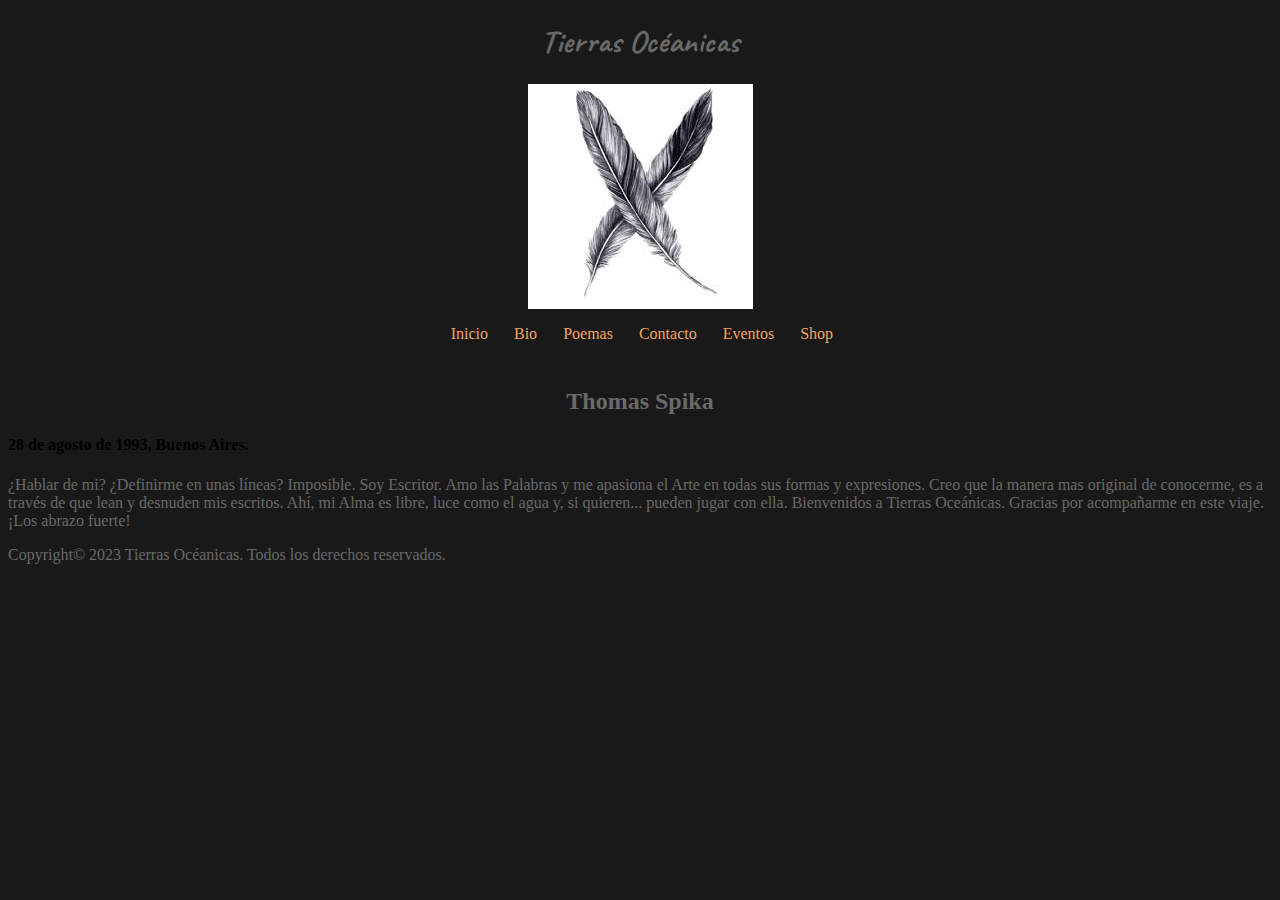
<file: pages/bio.html>
<!DOCTYPE html>
<html lang="en">
<head>
    <meta charset="UTF-8">
    <meta name="viewport" content="width=device-width, initial-scale=1.0">
    <!-- Link CSS -->
    <link rel="stylesheet" href="../styles/styles.css">
    <link rel="preconnect" href="https://fonts.googleapis.com">
    <!-- Fonts Google -->
    <link rel="preconnect" href="https://fonts.gstatic.com" crossorigin>
    <link href="https://fonts.googleapis.com/css2?family=Caveat&display=swap" rel="stylesheet">
    
    <title>Bio</title>
</head>
<body>
    <header>
        <h1>Tierras Océanicas</h1>
        <img class="plumas" src="../img/Plumas.jpg" alt="Imagen de Plumas">
    </header>
   
    <main>
        <nav> 
            <ul class="nav">
                <li class="list-item"> 
                    <a href="../index.html">Inicio</a>
                </li>
                <li class="list-item"> 
                    <a href="bio.html">Bio</a>
                </li>
                <li class="list-item"> 
                    <a href="poemas.html">Poemas</a>
                </li>
                <li class="list-item"> 
                    <a href="contacto.html">Contacto</a>
                </li>
                <li class="list-item">
                    <a href="eventos.html">Eventos</a>
                <li class="list-item"> 
                    <a href="shop.html">Shop</a>    
                </li>
            </ul>
        </nav>
        <Article class="Bio">
            <h2>Thomas Spika</h2>
            <h4>28 de agosto de 1993, Buenos Aires.</h4>
            <p>
                ¿Hablar de mi? ¿Definirme en unas líneas?
                Imposible.
                Soy Escritor. Amo las Palabras y me apasiona el Arte en todas sus formas y expresiones.
                Creo que la manera mas original de conocerme, es a través de que lean y desnuden mis escritos. Ahí, mi Alma es libre, luce como el agua y, si quieren... pueden jugar con ella.
                Bienvenidos a Tierras Oceánicas.
                Gracias por acompañarme en este viaje.
                ¡Los abrazo fuerte! 
            </p>
        </Article>    
    </main>
    <footer>
        <p> Copyright&copy; 2023 Tierras Océanicas. Todos los derechos reservados.</p>
    </footer>

</body>
</html>
</file>
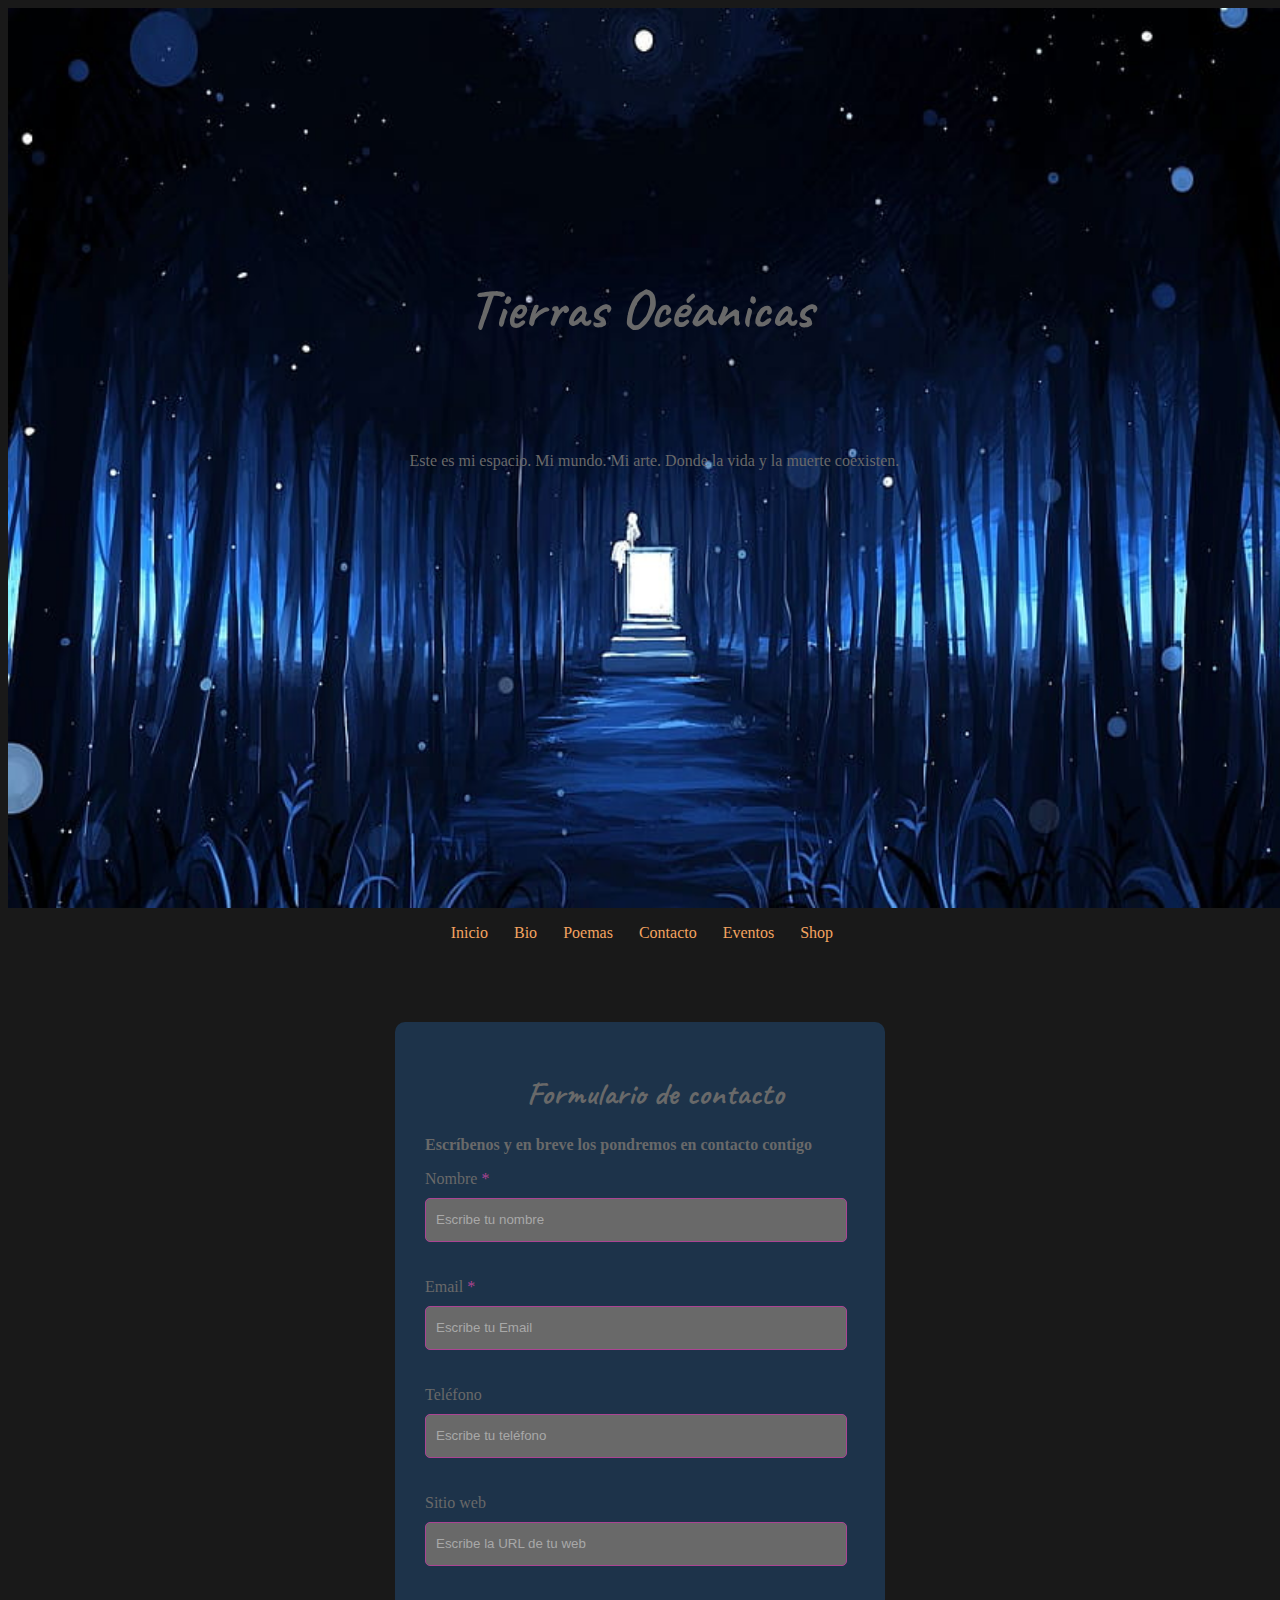
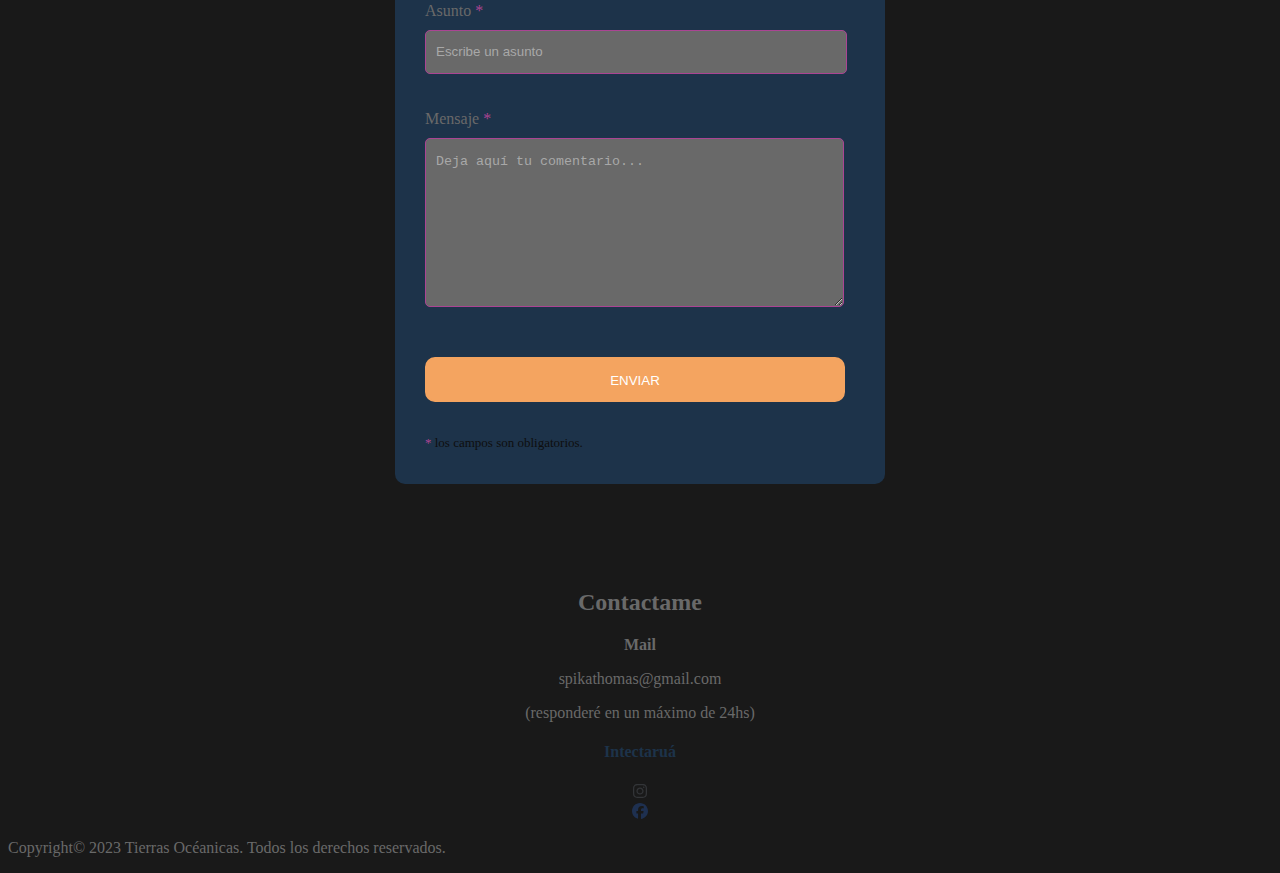
<file: pages/contacto.html>
<!DOCTYPE html>
<html lang="en">
<head>
    <meta charset="UTF-8">
    <meta name="viewport" content="width=device-width, initial-scale=1.0">
    <!-- Link CSS -->
    <link rel="stylesheet" href="../styles/styles.css">
    <link rel="preconnect" href="https://fonts.googleapis.com">
    <!-- Fonts Google -->
    <link rel="preconnect" href="https://fonts.gstatic.com" crossorigin>
    <link href="https://fonts.googleapis.com/css2?family=Caveat&display=swap" rel="stylesheet">
    
    <title>Contacto</title>
</head>
<body>
    <header>
        <section class="to">
            <img src="../img/Tierras Oceanicas2.jpg" alt="fondo de pantalla">
            <h1>Tierras Océanicas</h1>
            <p>Este es mi espacio. Mi mundo. Mi arte. Donde la vida y la muerte coexisten.</p>
        <nav> 
            <ul class="nav">
                <li class="list-item"> 
                    <a href="../index.html">Inicio</a>
                </li>   
                <li class="list-item"> 
                    <a href="bio.html">Bio</a>
                </li>
                <li class="list-item"> 
                    <a href="poemas.html">Poemas</a>
                </li>
                <li class="list-item"> 
                    <a href="contacto.html">Contacto</a>
                </li>
                <li class="list-item">
                    <a href="eventos.html">Eventos</a>
                </li>
                <li class="list-item"> 
                    <a href="shop.html">Shop</a>
                </li>
            </ul>
        </nav>
        </section>
    </header>

    <main>
        <div class="contact_form">

            <div class="formulario">			
                
                <h1>Formulario de contacto</h1>
                
                <h3>Escríbenos y en breve los pondremos en contacto contigo</h3>
    
    
                <form action="submeter-formulario.php" method="post">				
                    <p>
                         <label for="nombre" class="colocar_nombre">Nombre
                            <span class="obligatorio">*</span>
                        </label>
                            <input type="text" name="introducir_nombre" id="nombre" required="obligatorio" placeholder="Escribe tu nombre">
                    </p>
                                
                    <p>
                        <label for="email" class="colocar_email">Email
                            <span class="obligatorio">*</span>
                        </label>
                            <input type="email" name="introducir_email" id="email" required="obligatorio" placeholder="Escribe tu Email">
                    </p>
                            
                    <p>
                        <label for="telefone" class="colocar_telefono">Teléfono</label>
                            <input type="tel" name="introducir_telefono" id="telefono" placeholder="Escribe tu teléfono">
                    </p>		
                                
                    <p>
                        <label for="website" class="colocar_website">Sitio web</label>
                            <input type="url" name="introducir_website" id="website" placeholder="Escribe la URL de tu web">
                    </p>		
                                
                    <p>
                        <label for="asunto" class="colocar_asunto">Asunto
                            <span class="obligatorio">*</span>
                        </label>
                            <input type="text" name="introducir_asunto" id="assunto" required="obligatorio" placeholder="Escribe un asunto">
                    </p>		
                                
                    <p>
                        <label for="mensaje" class="colocar_mensaje">Mensaje
                            <span class="obligatorio">*</span>
                        </label>                     
                            <textarea name="introducir_mensaje" class="texto_mensaje" id="mensaje" required="obligatorio" placeholder="Deja aquí tu comentario..."></textarea> 
                    </p>	  								
                                
                    <button type="submit" name="enviar_formulario" id="enviar"><p>Enviar</p></button>
                        <p class="aviso">
                            <span class="obligatorio"> * </span>los campos son obligatorios.
                        </p>					
                </form>
            </div>	
        </div>
    </main>

    <footer>
        <h2>Contactame</h2>
            <div class="contacto">
                <h3>Mail</h3>
                <p>spikathomas@gmail.com</p>
                <p>(responderé en un máximo de 24hs)</p>
            </div>
        
            <div class="contact">
                <h4>Intectaruá</h4>
                <a href="www.instagram.com">
                    <img src="../logos/Logo-Instagram.svg" alt="Instagram">
                </a>    
                <a href="www.facebook.com">
                    <img src="../logos/Logo-Facebook.svg" alt="Facebook">
                </a>     
                <p> Copyright&copy; 2023 Tierras Océanicas. Todos los derechos reservados.</p>
            </div>
    </footer>
    
</body>
</html>
</file>
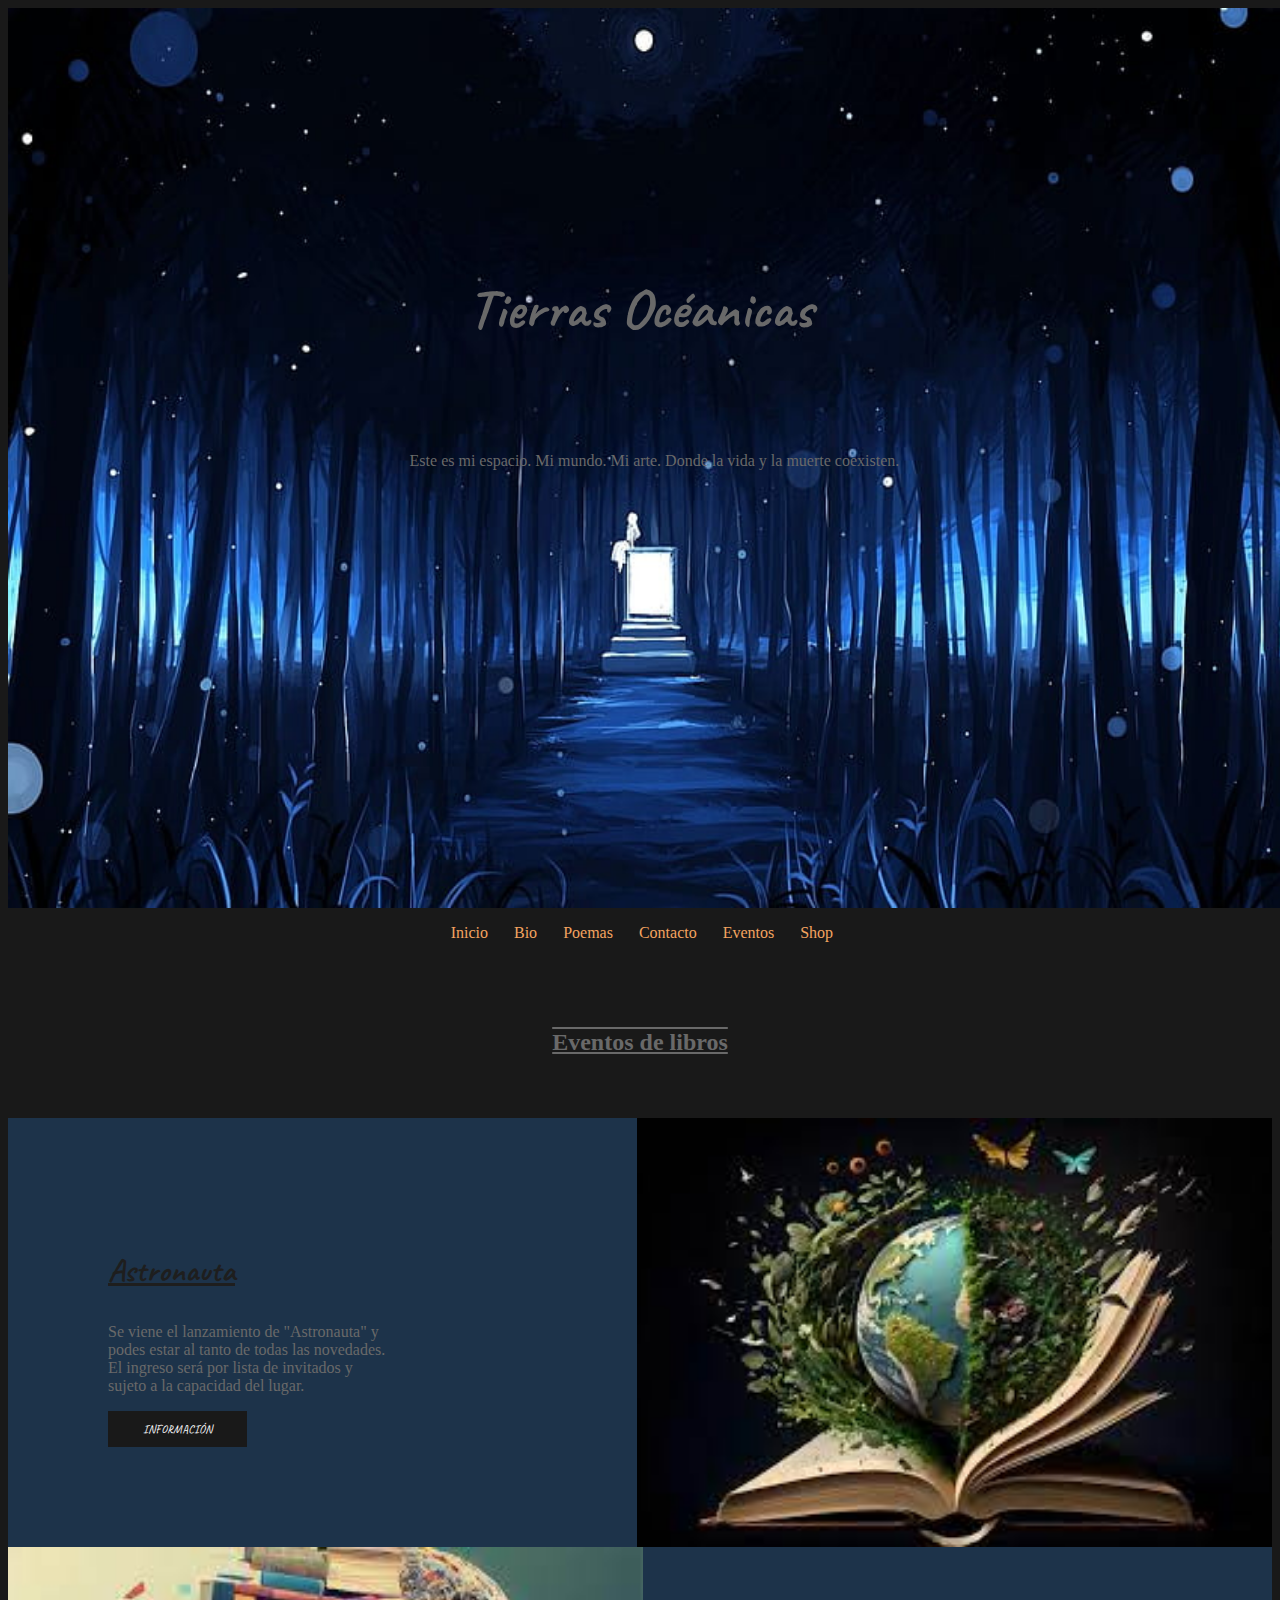
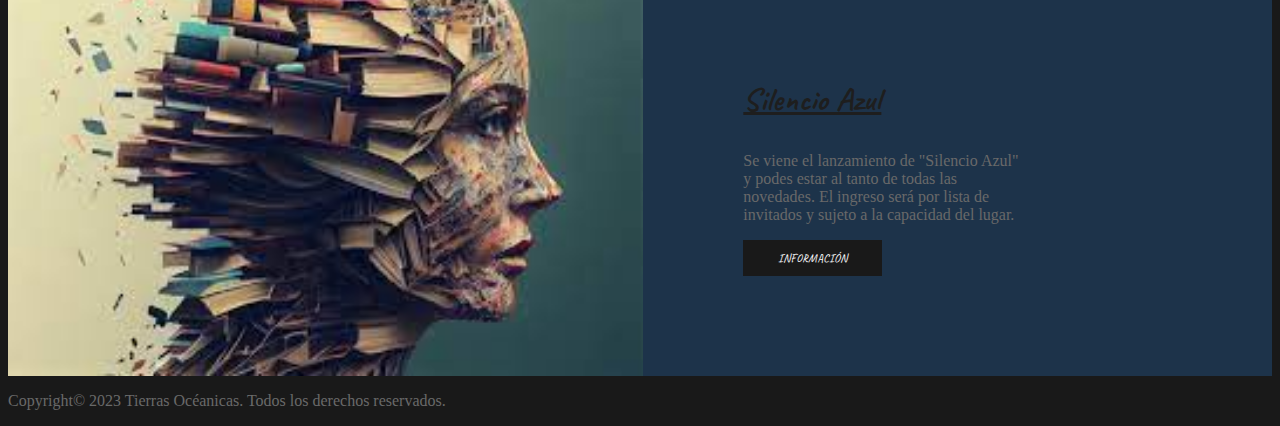
<file: pages/eventos.html>
<!DOCTYPE html>
<html lang="en">
<head>
    <meta charset="UTF-8">
    <meta name="viewport" content="width=device-width, initial-scale=1.0">
    <!-- Link CSS -->
    <link rel="stylesheet" href="../styles/styles.css">
    <link rel="preconnect" href="https://fonts.googleapis.com">
    <!-- Fonts Google -->
    <link rel="preconnect" href="https://fonts.gstatic.com" crossorigin>
    <link href="https://fonts.googleapis.com/css2?family=Caveat&display=swap" rel="stylesheet">
    
    <title>Eventos</title>
</head>
<body>
    <header>
        <section class="to">
            
            <img src="../img/Tierras Oceanicas2.jpg" alt="fondo de pantalla">
            
            <h1>Tierras Océanicas</h1>
            
            <p>Este es mi espacio. Mi mundo. Mi arte. Donde la vida y la muerte coexisten.</p>
        
            <nav> 
                <ul class="nav">
                    <li class="list-item"> 
                        <a href="../index.html">Inicio</a>
                    </li>
                    <li class="list-item"> 
                        <a href="bio.html">Bio</a>
                    </li>
                    <li class="list-item"> 
                        <a href="poemas.html">Poemas</a>
                    </li>
                    <li class="list-item"> 
                        <a href="contacto.html">Contacto</a>
                    </li>
                    <li class="list-item">
                        <a href="eventos.html">Eventos</a>
                    </li>
                    <li class="list-item"> 
                        <a href="shop.html">Shop</a>
                    </li>
                </ul>
            </nav>
        </section>
    </header>

    <main>
        <h3 class="evento-1">Eventos de libros</h3>

        <section class="general">

            <div class="general-1">
    
                <h3>Astronauta</h3>
                <p>
                    Se viene el lanzamiento de "Astronauta" y podes estar al tanto de todas las novedades. El ingreso será por lista de invitados y sujeto a la capacidad del lugar.
                </p>
                <a href="#" class="btn-1">Información</a>
            </div>
            <div class="general-2"></div>
        </section>
    
        <section class="general">
    
            <div class="general-3"></div>
    
            <div class="general-1">

                <h3>Silencio Azul</h3>
                <p>
                    Se viene el lanzamiento de "Silencio Azul" y podes estar al tanto de todas las novedades. El ingreso será por lista de invitados y sujeto a la capacidad del lugar.
                </p>
                <a href="#" class="btn-1">Información</a>
            </div>
        </section>

    </main>

    <footer>
        <p> Copyright&copy; 2023 Tierras Océanicas. Todos los derechos reservados.</p>  
    </footer>

</body>
</html>
</file>
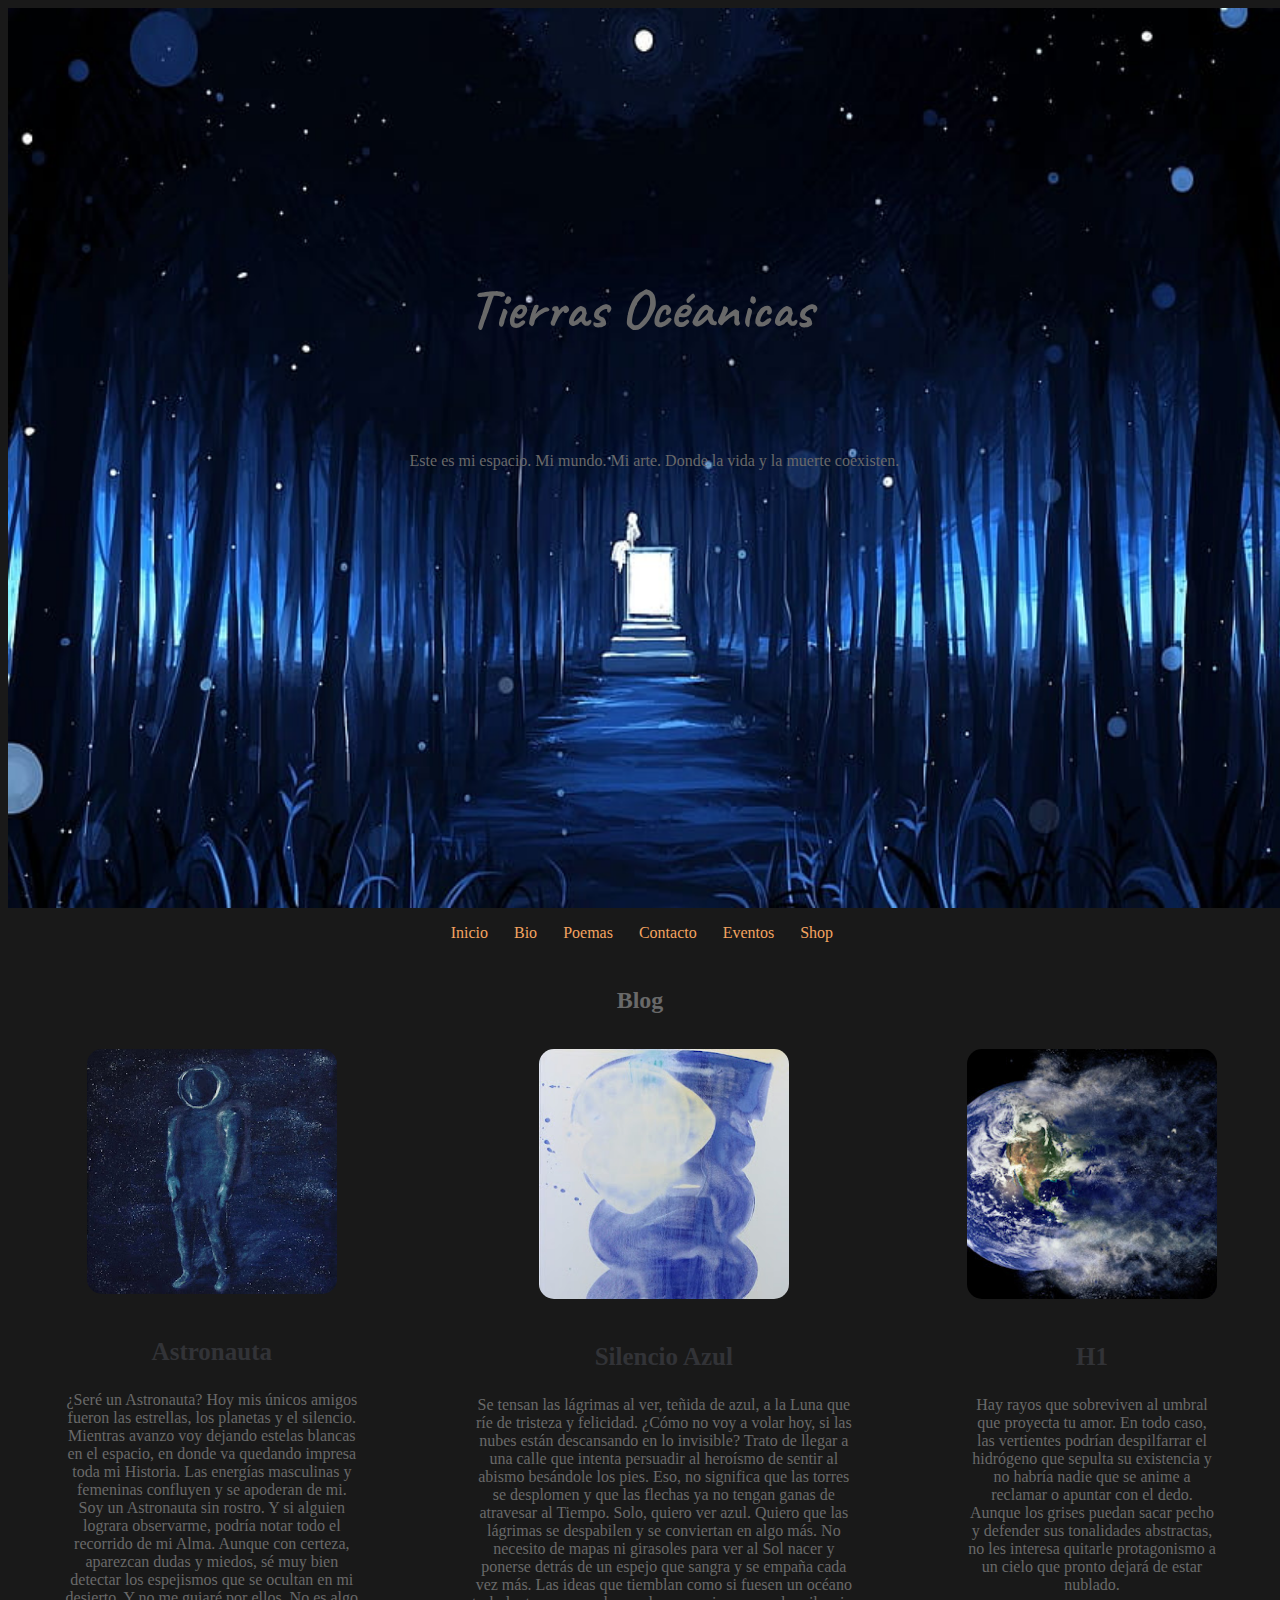
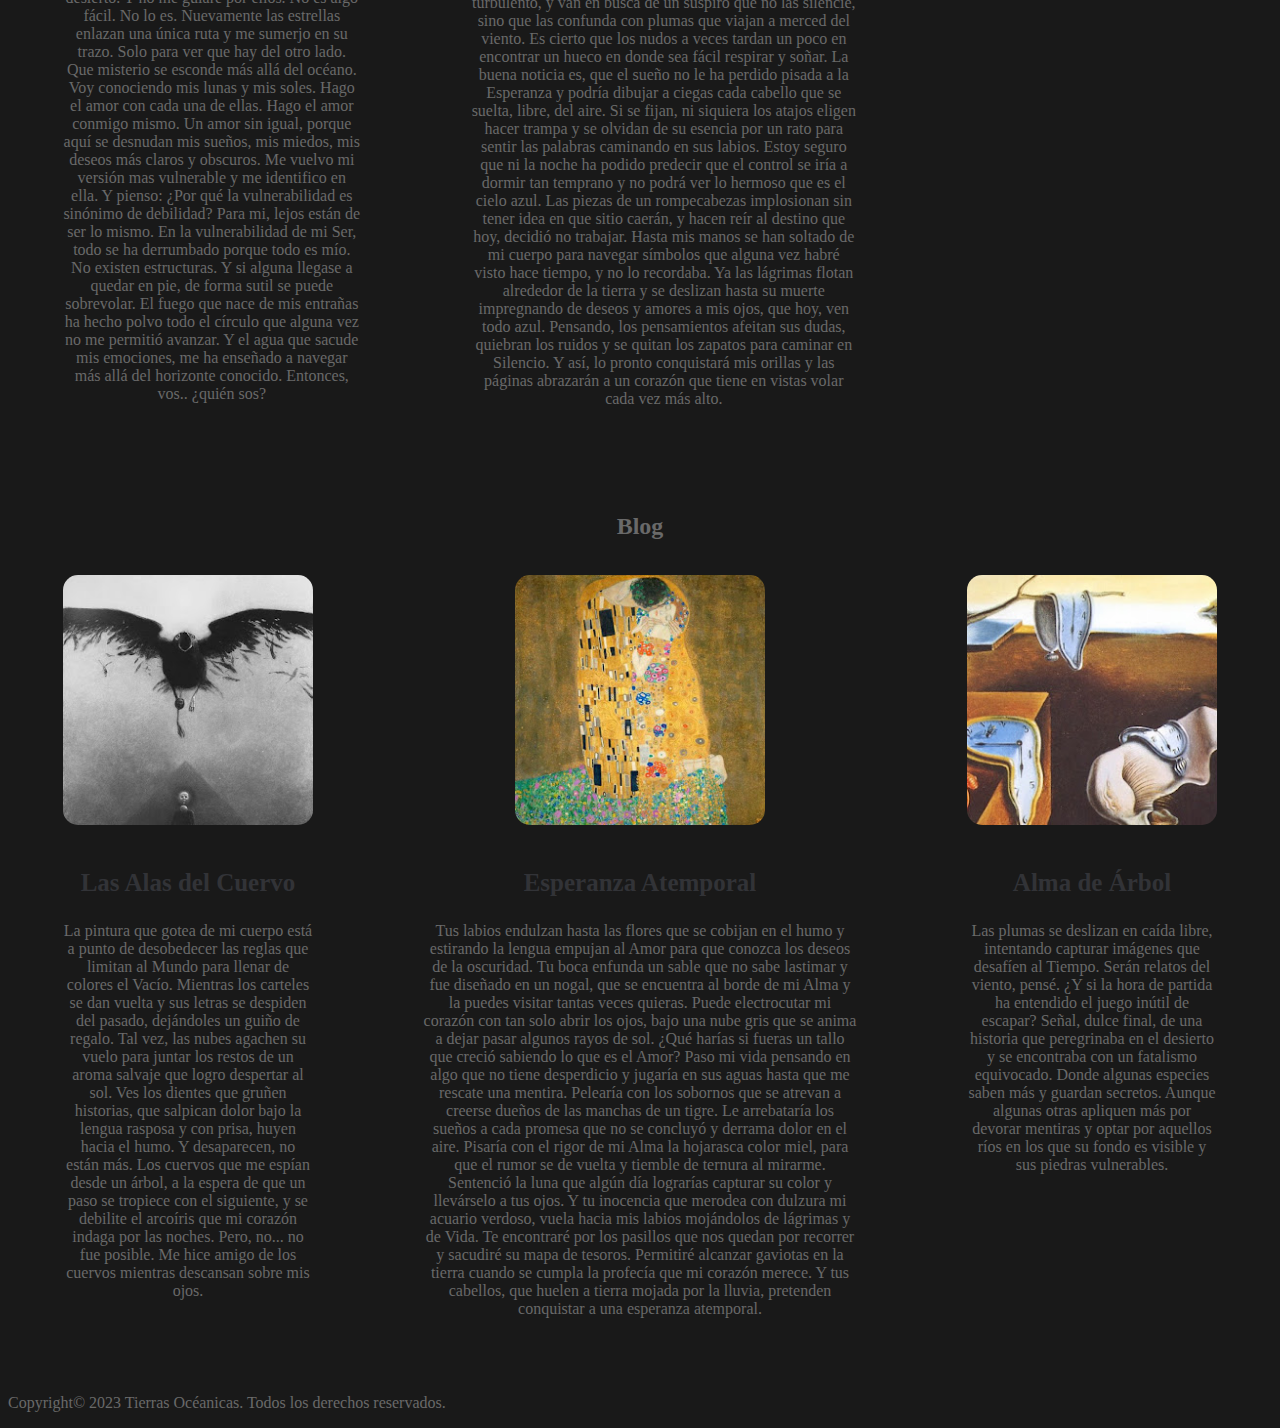
<file: pages/poemas.html>
<!DOCTYPE html>
<html lang="en">
<head>
    <meta charset="UTF-8">
    <meta name="viewport" content="width=device-width, initial-scale=1.0">
    <!-- Link CSS -->
    <link rel="stylesheet" href="../styles/styles.css">
    <link rel="preconnect" href="https://fonts.googleapis.com">
    <!-- Fonts Google -->
    <link rel="preconnect" href="https://fonts.gstatic.com" crossorigin>
    <link href="https://fonts.googleapis.com/css2?family=Caveat&display=swap" rel="stylesheet">
    
    <title>Poemas</title>
</head>
<body>
    <header>
        <section class="to">
            <img src="../img/Tierras Oceanicas2.jpg" alt="Plumas, libros y rosas">
            <h1>Tierras Océanicas</h1>
            <p>Este es mi espacio. Mi mundo. Mi arte. Donde la vida y la muerte coexisten.</p>
        </section>
    </header>

    <main>
        <nav> 
            <ul class="nav">
                <li class="list-item"> 
                    <a href="../index.html">Inicio</a>
                </li>
                <li class="list-item"> 
                    <a href="bio.html">Bio</a>
                </li>
                <li class="list-item"> 
                    <a href="poemas.html">Poemas</a>
                </li>
                <li class="list-item"> 
                    <a href="contacto.html">Contacto</a>
                </li>
                <li class="list-item">
                    <a href="eventos.html">Eventos</a>
                </li>
                <li class="list-item"> 
                    <a href="shop.html">Shop</a>
                </li>
            </ul>
        </nav>
        
        <section class="blog container">

            <h2>Blog</h2>
    
            <div class="blog-content">
                <div class="poema-1">
                    <img src="../img/Astronauta.jpg" alt="Astronauta en el espacio sintiendo libertad">
                    <h3>Astronauta</h3>
                    <p>
                        ¿Seré un Astronauta?

                        Hoy mis únicos amigos fueron las estrellas, los planetas y el silencio.

                        Mientras avanzo voy dejando estelas blancas en el espacio, en donde va quedando impresa toda mi Historia.

                        Las energías masculinas y femeninas confluyen y se apoderan de mi. 

                        Soy un Astronauta sin rostro.

                        Y si alguien lograra observarme, podría notar todo el recorrido de mi Alma.

                        Aunque con certeza, aparezcan dudas y miedos, sé muy bien detectar los espejismos que se ocultan en mi desierto. Y no me guiaré por ellos. 

                        No es algo fácil. No lo es.

                        Nuevamente las estrellas enlazan una única ruta y me sumerjo en su trazo. Solo para ver que hay del otro lado. Que misterio se esconde más allá del océano.

                        Voy conociendo mis lunas y mis soles. Hago el amor con cada una de ellas. Hago el amor conmigo mismo.

                        Un amor sin igual, porque aquí se desnudan mis sueños, mis miedos, mis deseos más claros y obscuros.

                        Me vuelvo mi versión mas vulnerable y me identifico en ella. 

                        Y pienso: ¿Por qué la vulnerabilidad es sinónimo de debilidad?  Para mi, lejos están de ser lo mismo.

                        En la vulnerabilidad de mi Ser, todo se ha derrumbado porque todo es mío.

                        No existen estructuras. Y si alguna llegase a quedar en pie, de forma sutil se puede sobrevolar.

                        El fuego que nace de mis entrañas ha hecho polvo todo el círculo que alguna vez no me permitió avanzar.

                        Y el agua que sacude mis emociones, me ha enseñado a navegar más allá del horizonte conocido.

                        Entonces, vos.. ¿quién sos?
                    </p>
                </div>
    
                <div class="poema-1">
                    <img src="../img/silencio-azul.jpg" alt="Pintura de colores frios">
                    <h3>Silencio Azul</h3>
                    <p>
                        Se tensan las lágrimas al ver, teñida de azul, a la Luna que ríe de tristeza y felicidad.

                        ¿Cómo no voy a volar hoy, si las nubes están descansando en lo invisible?

                        Trato de llegar a una calle que intenta persuadir al heroísmo de sentir al abismo besándole los pies.

                        Eso, no significa que las torres se desplomen y que las flechas ya no tengan ganas de atravesar al Tiempo.

                        Solo, quiero ver azul.

                        Quiero que las lágrimas se despabilen y se conviertan en algo más.

                        No necesito de mapas ni girasoles para ver al Sol nacer y ponerse detrás de un espejo que sangra y se empaña cada vez más.

                        Las ideas que tiemblan como si fuesen un océano turbulento, y van en busca de un suspiro que no las silencie, sino que las confunda con plumas que viajan a merced del viento.

                        Es cierto que los nudos a veces tardan un poco en encontrar un hueco en donde sea fácil respirar y soñar.

                        La buena noticia es, que el sueño no le ha perdido pisada a la Esperanza y podría dibujar a ciegas cada cabello que se suelta, libre, del aire.

                        Si se fijan, ni siquiera los atajos eligen hacer trampa y se olvidan de su esencia por un rato para sentir las palabras caminando en sus labios.

                        Estoy seguro que ni la noche ha podido predecir que el control se iría a dormir tan temprano y no podrá ver lo hermoso que es el cielo azul.

                        Las piezas de un rompecabezas implosionan sin tener idea en que sitio caerán, y hacen reír al destino que hoy, decidió no trabajar.

                        Hasta mis manos se han soltado de mi cuerpo para navegar símbolos que alguna vez habré visto hace tiempo, y no lo recordaba.

                        Ya las lágrimas flotan alrededor de la tierra y se deslizan hasta su muerte impregnando de deseos y amores a mis ojos, que hoy, ven todo azul.

                        Pensando, los pensamientos afeitan sus dudas, quiebran los ruidos y se quitan los zapatos para caminar en Silencio.

                        Y así, lo pronto conquistará mis orillas y las páginas abrazarán a un corazón que tiene en vistas volar cada vez más alto.
                    </p>
                </div>
    
                <div class="poema-1">
                    <img src="../img/h1.jpg" alt="Foto de un Mundo que se desvanece con la esperanza de vivir.">
                    <h3>H1</h3>
                    <p>
                        Hay rayos que sobreviven al umbral que proyecta tu amor.

                        En todo caso, las vertientes podrían despilfarrar el hidrógeno que sepulta su existencia y no habría nadie que se anime a reclamar o apuntar con el dedo.
                    
                        Aunque los grises puedan sacar pecho y defender sus tonalidades abstractas, no les interesa quitarle protagonismo a un cielo que pronto dejará de estar nublado.
                    </p>
                </div>
            </div>

        </section>

        <section class="blog container">

            <h2>Blog</h2>
    
            <div class="blog-content">
                <div class="poema-1">
                    <img src="../img/alas-cuervo.jpg" alt="Astronauta en el espacio sintiendo libertad">
                    <h3>Las Alas del Cuervo</h3>
                    <p>
                        La pintura que gotea de mi cuerpo está a punto de desobedecer las reglas que limitan al Mundo para llenar de colores el Vacío.
                        Mientras los carteles se dan vuelta y sus letras se despiden del pasado, dejándoles un guiño de regalo.
                        Tal vez, las nubes agachen su vuelo para juntar los restos de un aroma salvaje que logro despertar al sol.
                        Ves los dientes que gruñen historias, que salpican dolor bajo la lengua rasposa y con prisa, huyen hacia el humo.
                        Y desaparecen, no están más.
                        Los cuervos que me espían desde un árbol, a la espera de que un paso se tropiece con el siguiente, y se debilite el arcoíris que mi corazón indaga por las noches.
                        Pero, no... no fue posible.
                        Me hice amigo de los cuervos mientras descansan sobre mis ojos.
                    </p>
                </div>
    
                <div class="poema-1">
                    <img src="../img/esperanza-atemporal.jpg" alt="Pintura de colores frios">
                    <h3>Esperanza Atemporal</h3>
                    <p>
                        Tus labios endulzan hasta las flores que se cobijan en el humo y estirando la lengua empujan al Amor para que conozca los deseos de la oscuridad.
                        Tu boca enfunda un sable que no sabe lastimar y fue diseñado en un nogal, que se encuentra al borde de mi Alma y la puedes visitar tantas veces quieras.
                        Puede electrocutar mi corazón con tan solo abrir los ojos, bajo una nube gris que se anima a dejar pasar algunos rayos de sol.
                        ¿Qué harías si fueras un tallo que creció sabiendo lo que es el Amor?
                        Paso mi vida pensando en algo que no tiene desperdicio y jugaría en sus aguas hasta que me rescate una mentira.
                        Pelearía con los sobornos que se atrevan a creerse dueños de las manchas de un tigre.
                        Le arrebataría los sueños a cada promesa que no se concluyó y derrama dolor en el aire.
                        Pisaría con el rigor de mi Alma la hojarasca color miel, para que el rumor se de vuelta y tiemble de ternura al mirarme.
                        Sentenció la luna que algún día lograrías capturar su color y llevárselo a tus ojos.
                        Y tu inocencia que merodea con dulzura mi acuario verdoso, vuela hacia mis labios mojándolos de lágrimas y de Vida.
                        Te encontraré por los pasillos que nos quedan por recorrer y sacudiré su mapa de tesoros.
                        Permitiré alcanzar gaviotas en la tierra cuando se cumpla la profecía que mi corazón merece.
                        Y tus cabellos, que huelen a tierra mojada por la lluvia, pretenden conquistar a una esperanza atemporal.
                    </p>
                </div>
    
                <div class="poema-1">
                    <img src="../img/alma-arbol.jpg" alt="Foto de un Mundo que se desvanece con la esperanza de vivir.">
                    <h3>Alma de Árbol</h3>
                    <p>
                        Las plumas se deslizan en caída libre, intentando capturar imágenes que desafíen al Tiempo.
                        Serán relatos del viento, pensé.

                        ¿Y si la hora de partida ha entendido el juego inútil de escapar?

                        Señal, dulce final, de una historia que peregrinaba en el desierto y se encontraba con un fatalismo equivocado.

                        Donde algunas especies saben más y guardan secretos.

                        Aunque algunas otras apliquen más por devorar mentiras y optar por aquellos ríos en los que su fondo es visible y sus piedras vulnerables.
                    </p>
                </div>
            </div>

        </section>
    </main>
    <footer>
        <p> Copyright&copy; 2023 Tierras Océanicas. Todos los derechos reservados.</p>
    </footer>
    
</body>
</html>
</file>
<file: styles/styles.css>
/* Pre entrega 1 Thomas Spika */

@import url('https://fonts.googleapis.com/css2?family=Open+Sans:wght@300;400;500;600&family=Titillium+Web:wght@200;300;400;600;700&display=swap');

h1 { 
    color: #696969;
    text-align: center;
    font-family: 'Caveat', cursive;
}

body {
    background-color: #191919;
}

.list-item {
    list-style: none;
}

.list-item a { 
    text-decoration: none;
    color: #f4a460;
    font-size: 16px;
}


.nav li { 
    display: inline;
    text-align: center;
    position: relative;
    bottom: 20%;
    left: 32%;
    padding: 0px 11px;
    z-index: 15px;
}

.to img { 
    width: 100vw;
    height: 100vh;
    display: flex;
    align-items: center;
    background-size: cover;
    background-repeat: center;
}

.to h1 {
    font-size: 3.5rem;
    position: absolute;
    top: 30%;
    left: 50%;
    transform: translate(-50%, -50%);
}

.to p {
    color: #696969;
    font-size: 1rem;
    text-align: center;
    position: absolute;
    bottom: 46%;
    left: 32%;
}

p {
    color: #696969;
}

.astronauta img {
    text-align: center;
    display: block;
    width: auto;
    margin: auto;
}

.astronauta p {
    display: flex;
    justify-content: center;
    color: #696969;
}

.caja-principal {
    width: 80%;
    max-width: 600px;
    background: #1e1e1e;
    border-radius: 10px;
    padding: 10px 20px;
    display: block;
    align-items: center;
    margin: auto;
}

.plumas {
    text-align: center;
    display: block;
    width: auto;
    margin: auto;
    background: #1e1e1e;
}

.bio {
    color: #696969;
}

.bio h4 {
    text-align: center;
    padding-bottom: 0.5%;
}

.bio p {
    text-align: center;
    padding: 20px 20px 20px 20px;
    color: #a8a8a8;
    animation-duration: 3s;
    animation-name: slidein;
}

@keyframes slidein {
    from {
        margin-left: 100%;
        width: 300%;
    }
}

h2 {
    color: #696969;
    text-align: center;
    padding-top: 2%;
}

.contacto {
    color: #ffffff;
    text-align: center;
}

.contact h4 {
    color: #1d334a;
    text-align: center;
}

.contact a {
    text-align: center;
    display: block;
    align-items: center;
}

h3 {
    font-size: 16px;
    color: #696969;
}

.blog {
    text-align: center;
}

.blog-content {
    display: flex;
    justify-content: space-between;
}

.blog-content p {
    font-size: 16px;
    color: #696969;
    margin: 25px 0 45px 0;
    text-align: center;
}

.poema-1 {
    padding: 15px 55px;
}

.poema-1 img {
    width: 250px;
    border-radius: 15px;
    margin-bottom: 15px;
}

.poema-1 h3 {
    font-size: 25px;
    color: #323337;
}

.contact_form {	
	width: 460px; 
    height: auto;
    margin: 80px auto;
    border-radius: 10px;  
	padding-top: 30px;
	padding-bottom: 20px;  
    background-color: #1d334a; 
    padding-left: 30px; 
}


input {
	background-color: #696969; 
	width: 408px; 
	height: 40px; 
	border-radius: 5px;  
	border-style: solid; 
	border-width: 1px; 
	border-color: #ab4493; 
	margin-top: 10px;  
	padding-left: 10px;
    margin-bottom: 20px; 
}


textarea {
    background-color: #696969; 
	width: 405px; 
	height: 150px; 
	border-radius: 5px;  
	border-style: solid; 
	border-width: 1px; 
	border-color: #ab4493; 
	margin-top: 10px;  
	padding-left: 10px;
    margin-bottom: 20px; 
    padding-top: 15px; 
}


label {
    display: block; 
	float: center; 	
}


button {
	height: 45px; 
	padding-left: 5px;
	padding-right: 5px; 	
	margin-bottom: 20px; 
	margin-top: 10px; 	
	text-transform: uppercase;
	background-color: #f4a460; 
	border-color: #f4a460; 
	border-style: solid; 
	border-radius: 10px;	
	width: 420px;   
    cursor: pointer;
}


button p {
	color: #fff; 
}


span {
	color: #ab4493; 
}


.aviso {
	font-size: 13px;  
	color: #0e0e0e;  
}


::-webkit-input-placeholder {
    color: #a8a8a8;
}


::-webkit-textarea-placeholder {
    color: #a8a8a8;
}


.formulario input:focus {
	outline:0;
	border: 1px solid #97d848;
}


.formulario textarea:focus {
	outline:0;
	border: 1px solid #97d848;
}

.evento-1 {
    text-align: center;
    font-size: 24px;
    padding-top: 5%;
    padding-bottom: 3%;
    text-decoration-line: overline underline;

}

.general {
    display: flex;
}

.general h3 {
    font-size: 32px;
    font-family: 'Caveat', cursive;
    color: #1e1e1e;
    text-decoration: underline;

}

.general-1 {
    width: 50%;
    padding: 100px 250px 100px 100px;
    background-color: #1d334a;
}

.general-2 {
    background-image: url(../img/evento-1.jpg);
    background-position: center center;
    background-repeat: no-repeat;
    background-size: cover;
    width: 114%;
}

.general-3 {
    background-image: url(../img/evento-2.jpg);
    background-position: center center;
    background-repeat: no-repeat;
    background-size: cover;
    width: 114%;
}

.btn-1 {
    display: inline-block;
    padding: 10px 35px;
    background-color: #191919;
    color: #F9FAFC;
    text-transform: uppercase;
    text-decoration: none;
    font-size: 12px;
    font-family: 'Caveat', cursive;
    
}

.btn-1:hover {
    background-color: #c39678;
}

.contenedor{
    max-width: 1200px;
    padding: 10px;
    margin: auto;
    display: flex;
    justify-content: space-between;
    /* oculto lo que queda fuera del .contenedor */
    contain: paint;
}
/* SECCION CONTENEDOR DE ITEMS */
.contenedor .contenedor-items{
    margin-top: 30px;
    display: grid;
    grid-template-columns: repeat(auto-fit, minmax(220px, 1fr));
    grid-gap:30px;
    grid-row-gap: 30px;
    /* width: 60%; */
    width: 100%;
    transition: .3s;
}
.contenedor .contenedor-items .item{
    max-width: 200px;
    margin: auto;
    border: 1px solid #666;
    border-radius: 10px;
    padding: 20px;
    transition: .3s;
}
.contenedor .contenedor-items .item .img-item{
    width: 100%;
}
.contenedor .contenedor-items .item:hover{
    box-shadow: 0 0 10px #666;
    scale: 1.05;
}
.contenedor .contenedor-items .item .titulo-item{
    display: block;
    font-weight: bold;
    text-align: center;
    text-transform: uppercase;
}
.contenedor .contenedor-items .item .precio-item{
    display: block;
    text-align: center;
    font-weight: bold;
    font-size: 22px;
}

.contenedor .contenedor-items .item .boton-item {
    color: #F9FAFC;
    background-color: #1d334a;
    text-transform: uppercase;
    text-decoration: none;
    font-size: 12px;
    font-family: 'Caveat', cursive;
    cursor: pointer;
    margin: 10px auto;
    padding: 5px 15px;
    display: block;
    width: 100%;
    border-radius: 5px;
}

.boton-item:hover {
    background-color: #c39678;
}
/* seccion carrito */
.carrito{
    border: 1px solid #F9FAFC;
    width: 35%;
    margin-top: 30px;
    border-radius: 10px;
    overflow: hidden;
    margin-bottom: auto;
    position: sticky !important;
    top: 0;
    transition: .3s;
    /* Estilos para ocultar */
    margin-right: -100%;
    opacity: 0;
    background-color: whitesmoke;
}
.carrito .header-carrito{
    background-color:#120e0e;
    color: black;
    text-align: center;
    padding: 30px 0;
}
.carrito .carrito-item {
    display: flex;
    align-items: center;
    /* justify-content: space-between; */
    position: relative;
    border-bottom: 1px solid #97d848;
    padding: 20px;
}
.carrito .carrito-item img{
    margin-right: 20px;
}
.carrito .carrito-item .carrito-item-titulo{
    display: block;
    font-weight: bold;
    margin-bottom: 10px;
    text-transform: uppercase;
}
.carrito .carrito-item .selector-cantidad{
    display: inline-block;
    margin-right: 25px;
    color: black;
}
.carrito .carrito-item .carrito-item-cantidad{
    border: none;
    font-size: 18px;
    background-color: transparent;
    display: inline-block;
    width:30px;
    padding: 5px;
    text-align: center;
}
.carrito .carrito-item .selector-cantidad i{
    display: inline-block;
    font-size: 18px;
    width: 50px;
    height: 32px;
    line-height: 32px;
    text-align: center;
    border-radius: 50%;
    border: 1px solid #000;
    cursor: pointer;
}
.carrito .carrito-item .carrito-item-precio{
    font-weight: bold;
    display: inline-block;
    font-size: 18px;
    margin-bottom: 5px;
}
.carrito .carrito-item .btn-eliminar{
    position: absolute;
    right: 15px;
    top: 15px;
    color: black;
    font-size: 20px;
    width: 40px;
    height: 40px;
    line-height: 40px;
    text-align: center;
    border-radius: 50%;
    border: 1px solid #000;
    cursor: pointer;
    display: block;
    background: transparent;
    z-index: 20;
}
.carrito .carrito-item .btn-eliminar i{
    pointer-events: none;
}

.carrito-total{
    background-color: #1d334a;
    padding: 30px;
}
.carrito-total .fila{
    display: flex;
    justify-content: space-between;
    align-items: center;
    font-size: 22px;
    font-weight: bold;
    margin-bottom: 10px;
}
.carrito-total .btn-pagar{
    display: block;
    width: 100%;
    border: none;
    background: #000;
    color: #fff;
    border-radius: 5px;
    font-size: 18px;
    padding: 20px;
    display: flex;
    justify-content: space-between;
    align-items: center;
    cursor: pointer;
    transition: .3s;
}
.carrito-total .btn-pagar:hover{
    scale: 1.05;
}
</file>
